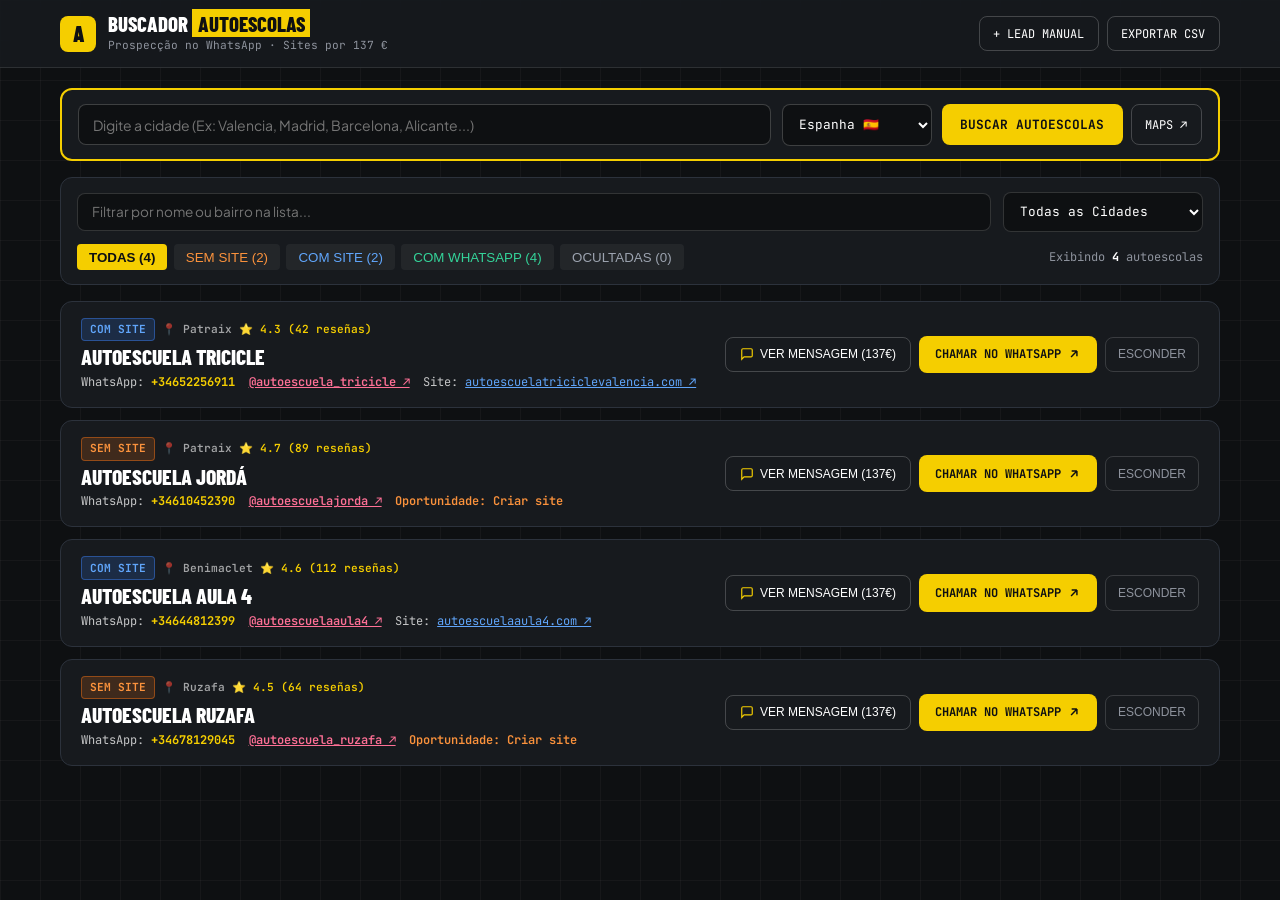
<file: buscador.html>
<!DOCTYPE html>
<html lang="pt-BR" class="scroll-smooth">
<head>
  <meta charset="UTF-8" />
  <meta name="viewport" content="width=device-width, initial-scale=1.0" />
  <title>Buscador de Autoescolas — Prospecção Direta no WhatsApp</title>
  <meta name="description" content="Localizador de autoescolas e gerador direto de mensagens de WhatsApp prontas com valor de 137€." />

  <!-- Tipografia de Alto Impacto -->
  <link rel="preconnect" href="https://fonts.googleapis.com" />
  <link rel="preconnect" href="https://fonts.gstatic.com" crossorigin />
  <link href="https://fonts.googleapis.com/css2?family=Barlow+Condensed:wght@600;700;800&family=JetBrains+Mono:wght@400;500;600;700&family=Plus+Jakarta+Sans:wght@400;500;600;700&display=swap" rel="stylesheet" />

  <style>
    :root {
      --asphalt: #0E1012;
      --asphalt-soft: #171A1E;
      --asphalt-card: #20242B;
      --asphalt-border: #2C323C;
      --tricicle: #F5CE00;
      --tricicle-hover: #FFD814;
      --paper: #F4F1EA;
      --ink-muted: #8E939D;
    }

    * { box-sizing: border-box; margin: 0; padding: 0; }

    body {
      background-color: var(--asphalt);
      color: var(--paper);
      font-family: 'Plus Jakarta Sans', sans-serif;
      min-height: 100vh;
      line-height: 1.5;
      overflow-x: hidden;
      -webkit-font-smoothing: antialiased;
    }

    .font-display { font-family: 'Barlow Condensed', sans-serif; }
    .font-mono { font-family: 'JetBrains Mono', monospace; }

    .bg-grid {
      background-size: 40px 40px;
      background-image:
        linear-gradient(to right, rgba(255, 255, 255, 0.035) 1px, transparent 1px),
        linear-gradient(to bottom, rgba(255, 255, 255, 0.035) 1px, transparent 1px);
    }

    .container-app {
      max-width: 1200px;
      margin-left: auto;
      margin-right: auto;
      padding-left: 1.25rem;
      padding-right: 1.25rem;
    }
    
    .card-asphalt {
      background-color: var(--asphalt-soft);
      border: 1px solid var(--asphalt-border);
      border-radius: 0.75rem;
      transition: border-color 0.15s ease, box-shadow 0.15s ease;
    }
    .card-asphalt:hover {
      border-color: rgba(245, 206, 0, 0.45);
      box-shadow: 0 8px 20px -5px rgba(0, 0, 0, 0.5);
    }

    .btn-tricicle {
      background-color: var(--tricicle);
      color: var(--asphalt);
      font-weight: 700;
      border: none;
      cursor: pointer;
      transition: all 0.15s ease;
      display: inline-flex;
      align-items: center;
      justify-content: center;
      gap: 0.4rem;
      border-radius: 0.5rem;
      text-decoration: none;
    }
    .btn-tricicle:hover {
      background-color: var(--tricicle-hover);
      transform: translateY(-1px);
    }

    .btn-outline {
      background-color: transparent;
      border: 1px solid rgba(255, 255, 255, 0.2);
      color: #FFFFFF;
      cursor: pointer;
      transition: all 0.15s ease;
      display: inline-flex;
      align-items: center;
      justify-content: center;
      gap: 0.4rem;
      border-radius: 0.5rem;
      text-decoration: none;
    }
    .btn-outline:hover {
      border-color: #FFFFFF;
      background-color: rgba(255, 255, 255, 0.05);
    }

    .badge-no-site {
      background-color: rgba(249, 115, 22, 0.18);
      color: #FB923C;
      border: 1px solid rgba(249, 115, 22, 0.45);
      padding: 0.15rem 0.5rem;
      border-radius: 0.25rem;
      font-weight: 700;
      font-size: 0.7rem;
    }
    .badge-has-site {
      background-color: rgba(59, 130, 246, 0.18);
      color: #60A5FA;
      border: 1px solid rgba(59, 130, 246, 0.45);
      padding: 0.15rem 0.5rem;
      border-radius: 0.25rem;
      font-weight: 700;
      font-size: 0.7rem;
    }

    .hidden { display: none !important; }
    
    .modal-backdrop {
      background-color: rgba(0, 0, 0, 0.85);
      backdrop-filter: blur(5px);
      -webkit-backdrop-filter: blur(5px);
    }
    #pitch-modal:not(.hidden), #add-modal:not(.hidden) {
      display: flex !important;
    }

    ::-webkit-scrollbar { width: 6px; height: 6px; }
    ::-webkit-scrollbar-track { background: var(--asphalt); }
    ::-webkit-scrollbar-thumb { background: #2A303A; border-radius: 4px; }
    ::-webkit-scrollbar-thumb:hover { background: var(--tricicle); }
  </style>
</head>
<body class="bg-grid">

  <!-- CABEÇALHO LIMPO E DIRETO -->
  <header style="border-bottom: 1px solid rgba(255,255,255,0.1); background-color: rgba(23,26,30,0.95); position: sticky; top: 0; z-index: 30; backdrop-filter: blur(8px); padding: 0.85rem 0;">
    <div class="container-app" style="display: flex; flex-wrap: wrap; align-items: center; justify-content: space-between; gap: 1rem;">
      <div style="display: flex; align-items: center; gap: 0.75rem;">
        <div style="width: 36px; height: 36px; border-radius: 8px; background-color: var(--tricicle); display: flex; align-items: center; justify-content: center; font-size: 1.35rem; font-weight: 900; color: var(--asphalt);" class="font-display">
          A
        </div>
        <div>
          <h1 style="font-size: 1.3rem; font-weight: 800; text-transform: uppercase; color: #FFFFFF; line-height: 1;" class="font-display">
            BUSCADOR <span style="background-color: var(--tricicle); color: var(--asphalt); padding: 0.1rem 0.35rem;">AUTOESCOLAS</span>
          </h1>
          <p style="font-size: 0.7rem; color: var(--ink-muted); margin-top: 0.15rem;" class="font-mono">
            Prospecção no WhatsApp · Sites por 137 €
          </p>
        </div>
      </div>

      <div style="display: flex; align-items: center; gap: 0.5rem;">
        <button id="btn-open-add-modal" type="button" class="btn-outline font-mono" style="font-size: 0.75rem; text-transform: uppercase; padding: 0.55rem 0.85rem;">
          <span>+ Lead Manual</span>
        </button>
        <button id="btn-export-csv" type="button" class="btn-outline font-mono" style="font-size: 0.75rem; text-transform: uppercase; padding: 0.55rem 0.85rem;">
          <span>Exportar CSV</span>
        </button>
      </div>
    </div>
  </header>

  <!-- BARRA DE BUSCA EM QUALQUER CIDADE -->
  <section style="padding: 1.25rem 0 0.5rem;">
    <div class="container-app">
      <form id="scout-search-form" style="background-color: var(--asphalt-soft); border: 2px solid var(--tricicle); border-radius: 0.75rem; padding: 0.85rem 1rem; display: flex; flex-wrap: wrap; align-items: center; gap: 0.65rem;">
        <div style="flex: 2; min-width: 220px;">
          <input id="scout-city-input" type="text" required placeholder="Digite a cidade (Ex: Valencia, Madrid, Barcelona, Alicante...)"
                 style="width: 100%; background-color: var(--asphalt); border: 1px solid rgba(255,255,255,0.2); border-radius: 0.5rem; padding: 0.65rem 0.9rem; color: #FFFFFF; font-size: 0.875rem; font-family: 'Plus Jakarta Sans', sans-serif; outline: none;" />
        </div>
        <div style="width: 150px;">
          <select id="scout-country-select" style="width: 100%; background-color: var(--asphalt); border: 1px solid rgba(255,255,255,0.2); border-radius: 0.5rem; padding: 0.65rem 0.75rem; color: #FFFFFF; font-size: 0.8rem; font-family: 'JetBrains Mono', monospace; outline: none;">
            <option value="ES">Espanha 🇪🇸</option>
            <option value="BR">Brasil 🇧🇷</option>
            <option value="GLOBAL">Global 🌍</option>
          </select>
        </div>
        <div style="display: flex; gap: 0.5rem;">
          <button id="scout-submit-btn" type="submit" class="btn-tricicle font-mono" style="padding: 0.65rem 1.15rem; font-size: 0.8rem; text-transform: uppercase; white-space: nowrap;">
            <span id="scout-btn-text">Buscar Autoescolas</span>
          </button>
          <a id="scout-maps-shortcut" href="https://www.google.com/maps/search/autoescuelas" target="_blank" rel="noopener noreferrer"
             title="Abrir pesquisa direta no Google Maps"
             class="btn-outline font-mono" style="padding: 0.65rem 0.85rem; font-size: 0.75rem; text-transform: uppercase;">
            <span>Maps ↗</span>
          </a>
        </div>
        <div id="scout-feedback" style="display: none; width: 100%; margin-top: 0.25rem; padding: 0.4rem 0.75rem; background-color: rgba(245,206,0,0.1); border-left: 3px solid var(--tricicle); font-size: 0.75rem; color: var(--tricicle);" class="font-mono"></div>
      </form>
    </div>
  </section>

  <!-- CONTROLES: FILTRO RÁPIDO & ABAS INTEGRADAS -->
  <section style="padding: 0.5rem 0 1rem;">
    <div class="container-app">
      <div style="background-color: var(--asphalt-soft); border: 1px solid var(--asphalt-border); border-radius: 0.75rem; padding: 0.85rem 1rem; display: flex; flex-direction: column; gap: 0.75rem;">
        
        <!-- Linha 1: Filtro de Busca Textual + Cidades -->
        <div style="display: flex; flex-wrap: wrap; gap: 0.75rem; align-items: center;">
          <div style="flex: 2; min-width: 220px;">
            <input id="search-input" type="text" placeholder="Filtrar por nome ou bairro na lista..."
                   style="width: 100%; background-color: var(--asphalt); border: 1px solid rgba(255,255,255,0.15); border-radius: 0.5rem; padding: 0.6rem 0.85rem; font-size: 0.85rem; color: #FFFFFF; font-family: 'Plus Jakarta Sans', sans-serif; outline: none;" />
          </div>
          <div style="width: 200px;">
            <select id="city-select" style="width: 100%; background-color: var(--asphalt); border: 1px solid rgba(255,255,255,0.15); border-radius: 0.5rem; padding: 0.6rem 0.75rem; font-size: 0.8rem; color: #FFFFFF; font-family: 'JetBrains Mono', monospace; outline: none;">
              <option value="ALL">Todas as Cidades</option>
            </select>
          </div>
        </div>

        <!-- Linha 2: Abas de Filtros com Contadores Integrados -->
        <div style="display: flex; flex-wrap: wrap; align-items: center; justify-content: space-between; gap: 0.5rem; font-size: 0.75rem;" class="font-mono">
          <div style="display: flex; flex-wrap: wrap; align-items: center; gap: 0.4rem;" id="filter-tabs">
            <button type="button" data-filter="ALL" class="filter-tab" style="padding: 0.35rem 0.75rem; border-radius: 4px; background-color: var(--tricicle); color: var(--asphalt); font-weight: 700; border: none; cursor: pointer;">
              TODAS (<span id="count-all">0</span>)
            </button>
            <button type="button" data-filter="NO_SITE" class="filter-tab" style="padding: 0.35rem 0.75rem; border-radius: 4px; background-color: rgba(255,255,255,0.05); color: #FB923C; font-weight: 500; border: none; cursor: pointer;">
              SEM SITE (<span id="count-no-site">0</span>)
            </button>
            <button type="button" data-filter="HAS_SITE" class="filter-tab" style="padding: 0.35rem 0.75rem; border-radius: 4px; background-color: rgba(255,255,255,0.05); color: #60A5FA; font-weight: 500; border: none; cursor: pointer;">
              COM SITE (<span id="count-has-site">0</span>)
            </button>
            <button type="button" data-filter="HAS_WA" class="filter-tab" style="padding: 0.35rem 0.75rem; border-radius: 4px; background-color: rgba(255,255,255,0.05); color: #34D399; font-weight: 500; border: none; cursor: pointer;">
              COM WHATSAPP (<span id="count-has-wa">0</span>)
            </button>
            <button type="button" data-filter="HIDDEN" class="filter-tab" style="padding: 0.35rem 0.75rem; border-radius: 4px; background-color: rgba(255,255,255,0.05); color: #9CA3AF; font-weight: 500; border: none; cursor: pointer;">
              OCULTADAS (<span id="count-hidden">0</span>)
            </button>
          </div>

          <div style="color: var(--ink-muted);">
            Exibindo <span id="leads-visible-count" style="color: #FFFFFF; font-weight: 700;">0</span> autoescolas
          </div>
        </div>

      </div>
    </div>
  </section>

  <!-- LISTA DE AUTOESCOLAS ENXUTA -->
  <main class="container-app" style="padding-bottom: 5rem;">
    <div id="leads-container" style="display: flex; flex-direction: column; gap: 0.75rem;">
      <!-- Cards inseridos dinamicamente -->
    </div>
  </main>

  <!-- MODAL: MENSAGEM PRONTA DE WHATSAPP (DIRETO AO PONTO) -->
  <div id="pitch-modal" class="modal-backdrop hidden" style="position: fixed; inset: 0; z-index: 50; align-items: center; justify-content: center; padding: 1rem;">
    <div style="background-color: var(--asphalt-soft); border: 1px solid rgba(255,255,255,0.2); border-radius: 1rem; max-width: 600px; width: 100%; max-height: 90vh; overflow-y: auto; padding: 1.5rem; display: flex; flex-direction: column; gap: 1rem; box-shadow: 0 25px 50px rgba(0,0,0,0.8);">
      <div style="display: flex; align-items: flex-start; justify-content: space-between; gap: 1rem; border-bottom: 1px solid rgba(255,255,255,0.1); padding-bottom: 0.75rem;">
        <div>
          <span style="font-size: 0.7rem; text-transform: uppercase; color: var(--tricicle); font-weight: 700;" class="font-mono">Mensagem de WhatsApp</span>
          <h3 id="modal-lead-name" style="font-size: 1.45rem; font-weight: 800; text-transform: uppercase; color: #FFFFFF; line-height: 1.1; margin-top: 0.15rem;" class="font-display">
            Nome da Autoescola
          </h3>
          <div id="modal-lead-district" style="font-size: 0.75rem; color: var(--ink-muted); margin-top: 0.15rem;" class="font-mono">Cidade / Distrito</div>
        </div>
        <button id="modal-close-btn" type="button" class="btn-outline" style="padding: 0.4rem; border-radius: 6px;">
          <svg width="20" height="20" viewBox="0 0 24 24" fill="none" stroke="currentColor" stroke-width="2"><path d="M18 6L6 18M6 6l12 12"/></svg>
        </button>
      </div>

      <!-- Caixa da Mensagem em Espanhol -->
      <div style="display: flex; flex-direction: column; gap: 0.4rem;">
        <div style="display: flex; align-items: center; justify-content: space-between; font-size: 0.75rem;" class="font-mono">
          <span style="color: #FFFFFF; font-weight: 700;">COPIAR E MANDAR NO WHATSAPP:</span>
          <span id="modal-pitch-lang" style="color: var(--tricicle);">137 € · Pago Único</span>
        </div>
        <div style="position: relative;">
          <textarea id="modal-pitch-es" readonly rows="7"
                    style="width: 100%; background-color: var(--asphalt); border: 1px solid rgba(255,255,255,0.2); border-radius: 0.5rem; padding: 0.85rem 1rem; font-size: 0.85rem; color: var(--paper); line-height: 1.5; resize: none; outline: none;" class="font-mono"></textarea>
          <button id="btn-copy-pitch" type="button" class="btn-tricicle font-mono"
                  style="position: absolute; top: 0.65rem; right: 0.65rem; font-size: 0.7rem; text-transform: uppercase; padding: 0.35rem 0.65rem; border-radius: 4px;">
            <span id="copy-btn-text">Copiar</span>
          </button>
        </div>
      </div>

      <!-- Tradução em Português -->
      <div style="display: flex; flex-direction: column; gap: 0.35rem; padding-top: 0.5rem; border-top: 1px solid rgba(255,255,255,0.1);">
        <div style="font-size: 0.7rem; color: var(--ink-muted); text-transform: uppercase;" class="font-mono">Tradução do que você vai mandar:</div>
        <div id="modal-pitch-pt" style="padding: 0.75rem 0.85rem; border-radius: 0.5rem; background-color: rgba(14,16,18,0.7); border: 1px solid rgba(255,255,255,0.1); font-size: 0.75rem; color: rgba(244,241,234,0.85); line-height: 1.4;">
          Tradução...
        </div>
      </div>

      <!-- Ações do Modal -->
      <div style="display: flex; flex-wrap: wrap; align-items: center; justify-content: space-between; gap: 0.75rem; padding-top: 0.5rem;">
        <button id="modal-btn-ig-dm" type="button" class="btn-outline font-mono" style="font-size: 0.75rem; text-transform: uppercase; padding: 0.65rem 0.85rem; color: #FF7096; border-color: rgba(225,48,108,0.35);">
          <span>Copiar p/ Instagram Direct</span>
        </button>
        <a id="modal-btn-wa" href="#" target="_blank" rel="noopener noreferrer"
           class="btn-tricicle font-mono" style="font-size: 0.75rem; text-transform: uppercase; padding: 0.65rem 1.15rem;">
          <span>Abrir no WhatsApp com a Mensagem ↗</span>
        </a>
      </div>
    </div>
  </div>

  <!-- MODAL: CADASTRAR LEAD MANUAL -->
  <div id="add-modal" class="modal-backdrop hidden" style="position: fixed; inset: 0; z-index: 50; align-items: center; justify-content: center; padding: 1rem;">
    <div style="background-color: var(--asphalt-soft); border: 1px solid rgba(255,255,255,0.2); border-radius: 1rem; max-width: 520px; width: 100%; padding: 1.5rem; display: flex; flex-direction: column; gap: 1rem; box-shadow: 0 25px 50px rgba(0,0,0,0.8);">
      <div style="display: flex; align-items: center; justify-content: space-between; border-bottom: 1px solid rgba(255,255,255,0.1); padding-bottom: 0.75rem;">
        <div>
          <h3 style="font-size: 1.35rem; font-weight: 800; text-transform: uppercase; color: #FFFFFF;" class="font-display">Cadastrar Autoescola</h3>
          <p style="font-size: 0.7rem; color: var(--ink-muted);" class="font-mono">Adicione os dados para gerar a mensagem de WhatsApp</p>
        </div>
        <button id="add-modal-close-btn" type="button" class="btn-outline" style="padding: 0.4rem; border-radius: 6px;">
          <svg width="20" height="20" viewBox="0 0 24 24" fill="none" stroke="currentColor" stroke-width="2"><path d="M18 6L6 18M6 6l12 12"/></svg>
        </button>
      </div>

      <form id="add-lead-form" style="display: flex; flex-direction: column; gap: 0.75rem; font-size: 0.75rem;" class="font-mono">
        <div>
          <label style="display: block; text-transform: uppercase; color: var(--ink-muted); margin-bottom: 0.25rem;">Nome da Autoescola *</label>
          <input id="add-name" required type="text" placeholder="Ex: Autoescuela Gran Vía"
                 style="width: 100%; background-color: var(--asphalt); border: 1px solid rgba(255,255,255,0.15); border-radius: 0.5rem; padding: 0.6rem 0.8rem; color: #FFFFFF; font-size: 0.85rem; font-family: 'Plus Jakarta Sans', sans-serif; outline: none;" />
        </div>

        <div style="display: grid; grid-template-columns: 1fr 1fr; gap: 0.75rem;">
          <div>
            <label style="display: block; text-transform: uppercase; color: var(--ink-muted); margin-bottom: 0.25rem;">Cidade / Distrito *</label>
            <input id="add-district" required type="text" placeholder="Ex: Madrid, Centro..."
                   style="width: 100%; background-color: var(--asphalt); border: 1px solid rgba(255,255,255,0.15); border-radius: 0.5rem; padding: 0.6rem 0.8rem; color: #FFFFFF; font-size: 0.85rem; font-family: 'Plus Jakarta Sans', sans-serif; outline: none;" />
          </div>
          <div>
            <label style="display: block; text-transform: uppercase; color: var(--ink-muted); margin-bottom: 0.25rem;">WhatsApp / Telefone *</label>
            <input id="add-phone" required type="text" placeholder="Ex: 612 34 56 78"
                   style="width: 100%; background-color: var(--asphalt); border: 1px solid rgba(255,255,255,0.15); border-radius: 0.5rem; padding: 0.6rem 0.8rem; color: #FFFFFF; font-size: 0.85rem; font-family: 'Plus Jakarta Sans', sans-serif; outline: none;" />
          </div>
        </div>

        <div>
          <label style="display: block; text-transform: uppercase; color: var(--ink-muted); margin-bottom: 0.25rem;">Endereço Completo</label>
          <input id="add-address" type="text" placeholder="Ex: Calle Mayor, 12, Madrid"
                 style="width: 100%; background-color: var(--asphalt); border: 1px solid rgba(255,255,255,0.15); border-radius: 0.5rem; padding: 0.6rem 0.8rem; color: #FFFFFF; font-size: 0.85rem; font-family: 'Plus Jakarta Sans', sans-serif; outline: none;" />
        </div>

        <div style="display: grid; grid-template-columns: 1fr 1fr; gap: 0.75rem;">
          <div>
            <label style="display: block; text-transform: uppercase; color: var(--ink-muted); margin-bottom: 0.25rem;">Site Atual (ou deixe vazio)</label>
            <input id="add-site" type="text" placeholder="Ex: autoescuela.es"
                   style="width: 100%; background-color: var(--asphalt); border: 1px solid rgba(255,255,255,0.15); border-radius: 0.5rem; padding: 0.6rem 0.8rem; color: #FFFFFF; font-size: 0.85rem; font-family: 'Plus Jakarta Sans', sans-serif; outline: none;" />
          </div>
          <div>
            <label style="display: block; text-transform: uppercase; color: var(--ink-muted); margin-bottom: 0.25rem;">Instagram (Ex: @autoescuela)</label>
            <input id="add-instagram" type="text" placeholder="Ex: @autoescuela_nome"
                   style="width: 100%; background-color: var(--asphalt); border: 1px solid rgba(255,255,255,0.15); border-radius: 0.5rem; padding: 0.6rem 0.8rem; color: #FFFFFF; font-size: 0.85rem; font-family: 'Plus Jakarta Sans', sans-serif; outline: none;" />
          </div>
        </div>

        <div style="padding-top: 0.5rem; border-top: 1px solid rgba(255,255,255,0.1); display: flex; justify-content: flex-end; gap: 0.5rem;">
          <button type="button" id="add-modal-cancel" class="btn-outline font-mono" style="padding: 0.6rem 1rem;">Cancelar</button>
          <button type="submit" class="btn-tricicle font-mono" style="padding: 0.6rem 1.25rem;">Salvar Autoescola</button>
        </div>
      </form>
    </div>
  </div>

  <!-- TOAST -->
  <div id="toast" style="position: fixed; bottom: 1.5rem; right: 1.5rem; z-index: 60; background-color: var(--tricicle); color: var(--asphalt); padding: 0.75rem 1.25rem; border-radius: 0.5rem; font-weight: 700; font-size: 0.75rem; box-shadow: 0 10px 25px rgba(0,0,0,0.5); transform: translateY(100px); opacity: 0; transition: all 0.3s ease;" class="font-mono">
    Notificação
  </div>

  <!-- ===================================================================== -->
  <!-- MOTOR JAVASCRIPT: BUSCA, FILTROS, MENSAGENS E PERSISTÊNCIA            -->
  <!-- ===================================================================== -->
  <script>
    // 1. BANCO DE AUTOESCOLAS (LOCALSTORAGE)
    let LEADS = [
      {
        id: "tricicle",
        name: "Autoescuela Tricicle",
        city: "València",
        district: "Patraix",
        address: "C/ Fray Junípero Serra, 71 - 73, 46014 València",
        landline: "+34 963 28 65 90",
        whatsapp: "34652256911",
        instagram: "autoescuela_tricicle",
        country: "ES",
        hasWebsite: true,
        websiteUrl: "https://autoescuelatriciclevalencia.com",
        rating: "4.3 (42 reseñas)",
        hidden: false
      },
      {
        id: "jorda-patraix",
        name: "Autoescuela Jordá",
        city: "València",
        district: "Patraix",
        address: "C/ Archiduque Carlos, 45, 46018 València",
        landline: "+34 963 84 12 30",
        whatsapp: "34610452390",
        instagram: "autoescuelajorda",
        country: "ES",
        hasWebsite: false,
        websiteUrl: "",
        rating: "4.7 (89 reseñas)",
        hidden: false
      },
      {
        id: "aula4-benimaclet",
        name: "Autoescuela Aula 4",
        city: "València",
        district: "Benimaclet",
        address: "Carrer del Dr. Vicent Zaragoza, 28, 46020 València",
        landline: "+34 963 69 44 11",
        whatsapp: "34644812399",
        instagram: "autoescuelaaula4",
        country: "ES",
        hasWebsite: true,
        websiteUrl: "https://autoescuelaaula4.com",
        rating: "4.6 (112 reseñas)",
        hidden: false
      },
      {
        id: "ruzafa-express",
        name: "Autoescuela Ruzafa",
        city: "València",
        district: "Ruzafa",
        address: "Carrer de Maties Perelló, 14, 46006 València",
        landline: "+34 963 34 50 20",
        whatsapp: "34678129045",
        instagram: "autoescuela_ruzafa",
        country: "ES",
        hasWebsite: false,
        websiteUrl: "",
        rating: "4.5 (64 reseñas)",
        hidden: false
      }
    ];

    const saved = localStorage.getItem('PROSPECTOR_LEADS_DATABASE_V2');
    if (saved) {
      try { LEADS = JSON.parse(saved); } catch(e) {}
    }

    function persistLeads() {
      localStorage.setItem('PROSPECTOR_LEADS_DATABASE_V2', JSON.stringify(LEADS));
    }

    // 2. BUSCA AUTOMÁTICA DE AUTOESCOLAS NO MAPA (NOMINATIM POI)
    const scoutForm = document.getElementById('scout-search-form');
    const scoutCityInput = document.getElementById('scout-city-input');
    const scoutCountrySelect = document.getElementById('scout-country-select');
    const scoutBtn = document.getElementById('scout-submit-btn');
    const scoutBtnText = document.getElementById('scout-btn-text');
    const scoutFeedback = document.getElementById('scout-feedback');
    const scoutMapsShortcut = document.getElementById('scout-maps-shortcut');

    scoutCityInput.addEventListener('input', () => {
      const city = scoutCityInput.value.trim();
      const country = scoutCountrySelect.value;
      const term = country === 'BR' ? 'auto+escola' : 'autoescuela';
      scoutMapsShortcut.href = `https://www.google.com/maps/search/${term}+${encodeURIComponent(city || 'Valencia')}`;
    });

    scoutForm.addEventListener('submit', async (e) => {
      e.preventDefault();
      const cityQuery = scoutCityInput.value.trim();
      if (!cityQuery) return;

      const country = scoutCountrySelect.value;
      scoutBtn.disabled = true;
      scoutBtnText.textContent = "Buscando...";
      scoutFeedback.style.display = "block";
      scoutFeedback.textContent = `Buscando autoescolas em "${cityQuery}"...`;

      try {
        const queryTerm = country === 'BR' ? `auto escola em ${cityQuery}` : `autoescuela en ${cityQuery}`;
        const nominatimUrl = `https://nominatim.openstreetmap.org/search?q=${encodeURIComponent(queryTerm)}&format=json&addressdetails=1&extratags=1&limit=25`;
        
        const res = await fetch(nominatimUrl);
        const data = await res.json();

        if (!data || data.length === 0) {
          scoutFeedback.textContent = `Nenhuma autoescola nova encontrada em "${cityQuery}". Clique em "Maps ↗" ao lado para ver a lista no Google Maps e cole o telefone no botão "+ Lead Manual".`;
          return;
        }

        let addedCount = 0;
        data.forEach(item => {
          const rawName = item.name || (item.display_name ? item.display_name.split(',')[0] : "Autoescuela");

          const tags = item.extratags || {};
          const addr = item.address || {};
          
          let phone = tags.phone || tags['contact:phone'] || tags['contact:mobile'] || "";
          phone = phone.replace(/[^0-9]/g, '');
          if (country === 'ES' && phone.length === 9 && (phone.startsWith('6') || phone.startsWith('7') || phone.startsWith('9'))) {
            phone = "34" + phone;
          } else if (country === 'BR' && (phone.length === 10 || phone.length === 11)) {
            phone = "55" + phone;
          }

          // Evitar duplicatas ou re-adicionar autoescola que o usuário já usou/escondeu
          const exists = LEADS.some(l => {
            const sameName = l.name.toLowerCase().trim() === rawName.toLowerCase().trim();
            const samePhone = phone && l.whatsapp && (l.whatsapp === phone || l.whatsapp.endsWith(phone) || phone.endsWith(l.whatsapp));
            return sameName || samePhone;
          });
          if (exists) return;

          const website = tags.website || tags['contact:website'] || "";
          const district = addr.suburb || addr.quarter || addr.neighbourhood || addr.city_district || addr.city || cityQuery;
          const fullAddress = item.display_name ? item.display_name.split(',').slice(0, 3).join(',') : `${district}, ${cityQuery}`;

          let insta = tags['contact:instagram'] || tags.instagram || tags['contact:social'] || "";
          if (insta) {
            insta = insta.replace('@', '').replace(/^https?:\/\/(www\.)?instagram\.com\//i, '').replace(/\/$/, '');
          }

          const newLead = {
            id: "lead-" + Date.now() + "-" + Math.floor(Math.random()*1000),
            name: rawName,
            city: addr.city || cityQuery,
            district: district,
            address: fullAddress,
            landline: phone ? (phone.startsWith('34') ? `+${phone}` : phone) : "Consultar no Maps",
            whatsapp: phone,
            instagram: insta,
            country: country,
            hasWebsite: website.length > 5,
            websiteUrl: website ? (website.startsWith('http') ? website : 'http://' + website) : "",
            rating: "4.5 (Google Maps)",
            hidden: false
          };

          LEADS.unshift(newLead);
          addedCount++;
        });

        persistLeads();
        updateCityDropdown();
        updateMetrics();
        renderLeadsList();

        scoutFeedback.textContent = `Sucesso! Adicionadas ${addedCount} autoescolas de "${cityQuery}".`;
        showToastNotification(`${addedCount} autoescolas adicionadas!`);
      } catch (err) {
        scoutFeedback.textContent = `A busca oscilou. Use o botão "Maps ↗" para ver a lista no Google Maps e cole o telefone no botão "+ Lead Manual".`;
      } finally {
        scoutBtn.disabled = false;
        scoutBtnText.textContent = "Buscar Autoescolas";
      }
    });

    // 3. GERADOR DE MENSAGENS CURTAS DE WHATSAPP (137€ PAGO ÚNICO)
    function createPitch(lead) {
      const isSpain = lead.country === "ES" || (lead.whatsapp && lead.whatsapp.startsWith("34"));
      const demoUrl = "https://autoescuelatricicle.vercel.app";

      if (isSpain) {
        if (lead.hasWebsite) {
          return {
            lang: "Espanha · 137 € Pago Único",
            es: `Hola, buenas tardes.

Revisando vuestra web en ${lead.district || lead.city}, vi que tenéis muy buenas opiniones pero la web no tiene botón directo para WhatsApp en el móvil.

Os preparé una versión moderna de muestra con vuestros datos:
👉 ${demoUrl}

Si os sirve para modernizarla, os la dejamos lista por solo 137€ (pago único, sin cuotas ni ataduras). ¿Sería una locura si le echáis un ojo de 30 segundos en el móvil?

Un saludo!`,
            pt: `Olá, boa tarde.
Revisando o site de vocês em ${lead.district || lead.city}, vi que têm ótimas avaliações mas o site não tem botão direto de WhatsApp no celular.
Preparei uma versão moderna de amostra:
👉 ${demoUrl}
Se servir para modernizar, deixamos pronta por apenas 137€ (pagamento único, sem mensalidade). Seria uma loucura dar uma olhada de 30 segundos no celular?
Um abraço!`
          };
        } else {
          return {
            lang: "Espanha · 137 € Pago Único",
            es: `Hola, buenas tardes.

Viendo vuestras buenas reseñas en Google Maps en ${lead.district || lead.city}, noté que no tenéis página web para recibir matrículas desde el móvil.

Os preparé una maqueta de muestra con vuestro WhatsApp directo:
👉 ${demoUrl}

Si os gusta para captar alumnos, os la dejamos funcionando por solo 137€ (pago único, sin cuotas). ¿Sería una mala idea si le echáis un vistazo rápido de 30 segundos?

Un saludo!`,
            pt: `Olá, boa tarde.
Vendo as boas avaliações de vocês no Google Maps em ${lead.district || lead.city}, notei que não têm site para receber matrículas pelo celular.
Preparei uma maquete de amostra com o WhatsApp de vocês:
👉 ${demoUrl}
Se gostarem para captar alunos, deixamos funcionando por apenas 137€ (pagamento único, sem mensalidades). Seria uma má ideia dar uma olhada rápida de 30 segundos?
Um abraço!`
          };
        }
      } else {
        return {
          lang: "Brasil · R$ 137 Taxa Única",
          es: `Olá, tudo bem?

Vi a ótima pontuação de vocês no Google Maps em ${lead.district || lead.city} e montei uma prévia de site moderno com botão direto pro WhatsApp de vocês:
👉 ${demoUrl}

Fica pronto e personalizado por apenas R$ 137 (taxa única de ativação, sem mensalidades). Seria uma má ideia dar uma olhadinha de 30 segundos no celular para ver o que acha?

Abraços!`,
          pt: `Mensagem direta em português com valor de R$ 137 taxa única e link da prévia.`
        };
      }
    }

    // 4. RENDERIZAÇÃO DA INTERFACE & FILTROS
    let currentFilter = "ALL";
    let searchQuery = "";
    let selectedCity = "ALL";

    function updateCityDropdown() {
      const citySelect = document.getElementById('city-select');
      const uniqueCities = [...new Set(LEADS.filter(l => !l.hidden).map(l => l.city || l.district))].filter(Boolean);
      
      let html = '<option value="ALL">Todas as Cidades</option>';
      uniqueCities.forEach(c => {
        html += `<option value="${c}">${c}</option>`;
      });
      citySelect.innerHTML = html;
      citySelect.value = selectedCity;
    }

    function updateMetrics() {
      const activeLeads = LEADS.filter(l => !l.hidden);
      const hiddenLeads = LEADS.filter(l => l.hidden);
      const total = activeLeads.length;
      const noSite = activeLeads.filter(l => !l.hasWebsite).length;
      const hasSite = activeLeads.filter(l => l.hasWebsite).length;
      const hasWa = activeLeads.filter(l => l.whatsapp && l.whatsapp.trim().length > 5).length;
      const hiddenCount = hiddenLeads.length;

      document.getElementById('count-all').textContent = total;
      document.getElementById('count-no-site').textContent = noSite;
      document.getElementById('count-has-site').textContent = hasSite;
      document.getElementById('count-has-wa').textContent = hasWa;
      document.getElementById('count-hidden').textContent = hiddenCount;
    }

    function renderLeadsList() {
      const container = document.getElementById('leads-container');
      container.innerHTML = "";

      const filtered = LEADS.filter(l => {
        if (currentFilter === "HIDDEN") {
          if (!l.hidden) return false;
        } else {
          if (l.hidden) return false;
          if (currentFilter === "NO_SITE" && l.hasWebsite) return false;
          if (currentFilter === "HAS_SITE" && !l.hasWebsite) return false;
          if (currentFilter === "HAS_WA" && (!l.whatsapp || l.whatsapp.trim().length <= 5)) return false;
        }

        const leadCity = l.city || l.district;
        if (selectedCity !== "ALL" && leadCity !== selectedCity) return false;

        if (searchQuery) {
          const q = searchQuery.toLowerCase();
          const match = l.name.toLowerCase().includes(q) ||
                        (l.district && l.district.toLowerCase().includes(q)) ||
                        (l.city && l.city.toLowerCase().includes(q)) ||
                        (l.address && l.address.toLowerCase().includes(q)) ||
                        (l.whatsapp && l.whatsapp.includes(q));
          if (!match) return false;
        }
        return true;
      });

      document.getElementById('leads-visible-count').textContent = filtered.length;

      if (filtered.length === 0) {
        container.innerHTML = `
          <div style="padding: 2.5rem 1.5rem; text-align: center; border-radius: 0.75rem; background-color: var(--asphalt-soft); border: 1px dashed rgba(255,255,255,0.2);">
            <div style="font-size: 1.25rem; font-weight: 800; text-transform: uppercase; color: #FFFFFF;" class="font-display">Nenhuma autoescola encontrada</div>
            <p style="font-size: 0.8rem; color: var(--ink-muted); margin-top: 0.25rem;" class="font-mono">Digite o nome de uma cidade na barra acima e clique em "Buscar Autoescolas"!</p>
          </div>
        `;
        return;
      }

      filtered.forEach(lead => {
        const pitch = createPitch(lead);
        const encodedWa = encodeURIComponent(pitch.es);
        const waLink = lead.whatsapp ? `https://wa.me/${lead.whatsapp}?text=${encodedWa}` : '#';

        const card = document.createElement('div');
        card.className = "card-asphalt";
        card.style.padding = "1rem 1.25rem";
        card.innerHTML = `
          <div style="display: flex; flex-wrap: wrap; align-items: center; justify-content: space-between; gap: 0.85rem;">
            
            <!-- Informações Essenciais -->
            <div style="display: flex; flex-direction: column; gap: 0.25rem; flex: 1; min-width: 250px;">
              <div style="display: flex; flex-wrap: wrap; align-items: center; gap: 0.45rem; font-size: 0.7rem;" class="font-mono">
                ${lead.hidden ? '<span style="background-color: rgba(156, 163, 175, 0.2); color: #D1D5DB; padding: 0.15rem 0.45rem; border-radius: 4px; font-weight: 700;">OCULTADA</span>' : ''}
                <span class="${lead.hasWebsite ? 'badge-has-site' : 'badge-no-site'}">
                  ${lead.hasWebsite ? 'COM SITE' : 'SEM SITE'}
                </span>
                <span style="color: rgba(255,255,255,0.6); font-weight: 600;">
                  📍 ${lead.district || lead.city || 'Espanha'}
                </span>
                ${lead.rating ? `<span style="color: var(--tricicle); font-weight: 600;">⭐ ${lead.rating}</span>` : ''}
              </div>

              <h2 style="font-size: 1.35rem; font-weight: 800; text-transform: uppercase; color: #FFFFFF; line-height: 1.1;" class="font-display">
                ${lead.name}
              </h2>

              <!-- Contatos em Linha Limpa -->
              <div style="display: flex; flex-wrap: wrap; align-items: center; gap: 0.85rem; font-size: 0.75rem; color: rgba(255,255,255,0.75);" class="font-mono">
                <div>WhatsApp: <strong style="color: var(--tricicle);">${lead.whatsapp ? '+' + lead.whatsapp : 'Não registrado'}</strong></div>
                ${lead.instagram ? `
                  <a href="https://www.instagram.com/${lead.instagram.replace('@','')}/" target="_blank" rel="noopener noreferrer" style="color: #FF7096; text-decoration: underline; font-weight: 600;">
                    @${lead.instagram.replace('@','')} ↗
                  </a>
                ` : `
                  <a href="https://www.google.com/search?q=${encodeURIComponent('site:instagram.com ' + lead.name + ' ' + (lead.city || lead.district || ''))}" target="_blank" rel="noopener noreferrer" style="color: var(--ink-muted); text-decoration: underline;">
                    Buscar Instagram ↗
                  </a>
                `}
                ${lead.hasWebsite ? `
                  <div>Site: <a href="${lead.websiteUrl}" target="_blank" style="color: #60A5FA; text-decoration: underline;">${lead.websiteUrl.replace(/^https?:\/\//, '')} ↗</a></div>
                ` : '<div style="color: #FB923C; font-weight: 600;">Oportunidade: Criar site</div>'}
              </div>
            </div>

            <!-- Ações Imediatas -->
            <div style="display: flex; flex-wrap: wrap; align-items: center; gap: 0.5rem;" class="font-mono">
              <button type="button" onclick="openPitchModal('${lead.id}')" class="btn-outline" style="font-size: 0.75rem; text-transform: uppercase; padding: 0.6rem 0.85rem;" title="Ver mensagem pronta para WhatsApp">
                <svg width="14" height="14" viewBox="0 0 24 24" fill="none" stroke="currentColor" stroke-width="2" style="color: var(--tricicle);"><path d="M21 15a2 2 0 0 1-2 2H7l-4 4V5a2 2 0 0 1 2-2h14a2 2 0 0 1 2 2z"/></svg>
                <span>Ver Mensagem (137€)</span>
              </button>

              ${lead.whatsapp ? `
                <a href="${waLink}" target="_blank" rel="noopener noreferrer" class="btn-tricicle" style="font-size: 0.75rem; text-transform: uppercase; padding: 0.6rem 1rem;">
                  <span>Chamar no WhatsApp</span>
                  <svg width="14" height="14" viewBox="0 0 24 24" fill="none" stroke="currentColor" stroke-width="2.5"><path d="M7 17L17 7M17 7H8M17 7V16"/></svg>
                </a>
              ` : `
                <a href="https://www.google.com/maps/search/${encodeURIComponent(lead.name + ' ' + (lead.city || ''))}" target="_blank" rel="noopener noreferrer" class="btn-outline" style="font-size: 0.75rem; text-transform: uppercase; padding: 0.6rem 0.85rem;">
                  <span>Ver no Maps ↗</span>
                </a>
              `}

              <!-- Botão Esconder -->
              <button type="button" onclick="toggleHideLead('${lead.id}')" class="btn-outline"
                      style="font-size: 0.75rem; text-transform: uppercase; padding: 0.6rem 0.75rem; border-color: ${lead.hidden ? 'rgba(52, 211, 153, 0.45)' : 'rgba(255,255,255,0.15)'}; color: ${lead.hidden ? '#34D399' : 'var(--ink-muted)'};"
                      title="${lead.hidden ? 'Reexibir na lista principal' : 'Ocultar esta autoescola (já contatada)'}">
                <span>${lead.hidden ? 'Reexibir' : 'Esconder'}</span>
              </button>
            </div>

          </div>
        `;
        container.appendChild(card);
      });
    }

    function toggleHideLead(id) {
      const lead = LEADS.find(l => l.id === id);
      if (!lead) return;
      lead.hidden = !lead.hidden;
      persistLeads();
      updateCityDropdown();
      updateMetrics();
      renderLeadsList();
      if (lead.hidden) {
        showToastNotification(`"${lead.name}" ocultada! Não aparecerá mais nas buscas.`);
      } else {
        showToastNotification(`"${lead.name}" reexibida na lista principal.`);
      }
    }

    // 5. MODAL & INTERAÇÕES
    let activeLead = null;
    function openPitchModal(id) {
      const lead = LEADS.find(l => l.id === id);
      if (!lead) return;
      activeLead = lead;

      const p = createPitch(lead);
      document.getElementById('modal-lead-name').textContent = lead.name;
      const igH = lead.instagram ? lead.instagram.replace('@','') : '';
      const igL = igH ? ` · <a href="https://www.instagram.com/${igH}/" target="_blank" style="color: #FF7096; text-decoration: underline; font-weight: 600;">@${igH} ↗</a>` : '';
      document.getElementById('modal-lead-district').innerHTML = `${lead.city || ''} · ${lead.district} · WhatsApp: ${lead.whatsapp ? '+' + lead.whatsapp : 'A confirmar'}${igL}`;
      document.getElementById('modal-pitch-lang').textContent = p.lang;
      document.getElementById('modal-pitch-es').value = p.es;
      document.getElementById('modal-pitch-pt').textContent = p.pt;

      const enc = encodeURIComponent(p.es);
      document.getElementById('modal-btn-wa').href = lead.whatsapp ? `https://wa.me/${lead.whatsapp}?text=${enc}` : '#';

      document.getElementById('pitch-modal').classList.remove('hidden');
    }

    document.getElementById('modal-close-btn').addEventListener('click', () => {
      document.getElementById('pitch-modal').classList.add('hidden');
    });

    document.getElementById('btn-copy-pitch').addEventListener('click', () => {
      const text = document.getElementById('modal-pitch-es').value;
      navigator.clipboard.writeText(text).then(() => {
        showToastNotification("Mensagem copiada!");
        document.getElementById('copy-btn-text').textContent = "Copiado!";
        setTimeout(() => { document.getElementById('copy-btn-text').textContent = "Copiar"; }, 2000);
      });
    });

    document.getElementById('modal-btn-ig-dm').addEventListener('click', () => {
      if (!activeLead) return;
      const isSpain = activeLead.country === "ES" || (activeLead.whatsapp && activeLead.whatsapp.startsWith("34"));
      const dmMsg = isSpain
        ? `Hola! Vi vuestras excelentes reseñas en ${activeLead.city || activeLead.district}. Os preparé una maqueta de web moderna para recibir alumnos por WhatsApp. Cuesta solo 137€ pago único. ¿Os parece si os paso el enlace rápido por aquí para echarle un ojo de 30 segundos? Un saludo!`
        : `Olá! Vi as ótimas avaliações de vocês em ${activeLead.city || activeLead.district}. Preparei uma prévia de site para captar alunos no WhatsApp. Fica pronto por R$ 137 taxa única. Posso mandar o link rápido aqui para darem uma olhada de 30 segundos? Abraços!`;

      navigator.clipboard.writeText(dmMsg).then(() => {
        showToastNotification("Mensagem para Instagram Direct copiada!");
      });
    });

    function showToastNotification(msg) {
      const t = document.getElementById('toast');
      t.textContent = msg;
      t.style.transform = "translateY(0)";
      t.style.opacity = "1";
      setTimeout(() => {
        t.style.transform = "translateY(100px)";
        t.style.opacity = "0";
      }, 3000);
    }

    // 6. FILTROS E BUSCA LOCAL
    document.getElementById('search-input').addEventListener('input', (e) => {
      searchQuery = e.target.value.trim();
      renderLeadsList();
    });

    document.getElementById('city-select').addEventListener('change', (e) => {
      selectedCity = e.target.value;
      renderLeadsList();
    });

    document.querySelectorAll('.filter-tab').forEach(btn => {
      btn.addEventListener('click', () => {
        currentFilter = btn.getAttribute('data-filter');
        document.querySelectorAll('.filter-tab').forEach(b => {
          b.style.backgroundColor = "rgba(255,255,255,0.05)";
          b.style.color = "#FFFFFF";
          b.style.fontWeight = "500";
        });
        btn.style.backgroundColor = "var(--tricicle)";
        btn.style.color = "var(--asphalt)";
        btn.style.fontWeight = "700";
        renderLeadsList();
      });
    });

    // 7. MODAL CADASTRAR AUTOESCOLA MANUAL
    const addModal = document.getElementById('add-modal');
    document.getElementById('btn-open-add-modal').addEventListener('click', () => addModal.classList.remove('hidden'));
    document.getElementById('add-modal-close-btn').addEventListener('click', () => addModal.classList.add('hidden'));
    document.getElementById('add-modal-cancel').addEventListener('click', () => addModal.classList.add('hidden'));

    document.getElementById('add-lead-form').addEventListener('submit', (e) => {
      e.preventDefault();
      const name = document.getElementById('add-name').value.trim();
      const district = document.getElementById('add-district').value.trim();
      let phone = document.getElementById('add-phone').value.replace(/[^0-9]/g, '');
      if (phone.length === 9 && (phone.startsWith('6') || phone.startsWith('7'))) {
        phone = "34" + phone;
      }
      const address = document.getElementById('add-address').value.trim() || `${district}`;
      const site = document.getElementById('add-site').value.trim();
      let addInsta = document.getElementById('add-instagram').value.trim();
      if (addInsta) {
        addInsta = addInsta.replace('@', '').replace(/^https?:\/\/(www\.)?instagram\.com\//i, '').replace(/\/$/, '');
      }

      const newL = {
        id: "lead-" + Date.now(),
        name: name,
        city: district,
        district: district,
        address: address,
        landline: phone,
        whatsapp: phone,
        instagram: addInsta,
        country: phone.startsWith('55') ? 'BR' : 'ES',
        hasWebsite: site.length > 3,
        websiteUrl: site ? (site.startsWith('http') ? site : 'https://' + site) : '',
        rating: "4.5 (Google Maps)",
        hidden: false
      };

      LEADS.unshift(newL);
      persistLeads();
      updateCityDropdown();
      updateMetrics();
      renderLeadsList();
      addModal.classList.add('hidden');
      document.getElementById('add-lead-form').reset();
      showToastNotification(`"${name}" cadastrada com sucesso!`);
    });

    // 8. EXPORTAR CSV
    document.getElementById('btn-export-csv').addEventListener('click', () => {
      let csv = "Nome,Status,Cidade,Distrito,Endereco,WhatsApp,Instagram,Tem_Site,URL_Site\n";
      LEADS.forEach(l => {
        csv += `"${l.name}","${l.hidden ? 'OCULTADO (JA USADO)' : 'ATIVO'}","${l.city || ''}","${l.district}","${l.address}","+${l.whatsapp}","${l.instagram ? '@' + l.instagram : ''}","${l.hasWebsite ? 'SIM' : 'NAO'}","${l.websiteUrl}"\n`;
      });
      const blob = new Blob([csv], { type: 'text/csv;charset=utf-8;' });
      const url = URL.createObjectURL(blob);
      const a = document.createElement('a');
      a.href = url;
      a.download = `autoescolas_${new Date().toISOString().slice(0,10)}.csv`;
      a.click();
      URL.revokeObjectURL(url);
      showToastNotification("Planilha CSV baixada!");
    });

    // Inicialização
    updateCityDropdown();
    updateMetrics();
    renderLeadsList();
  </script>
</body>
</html>
</file>
